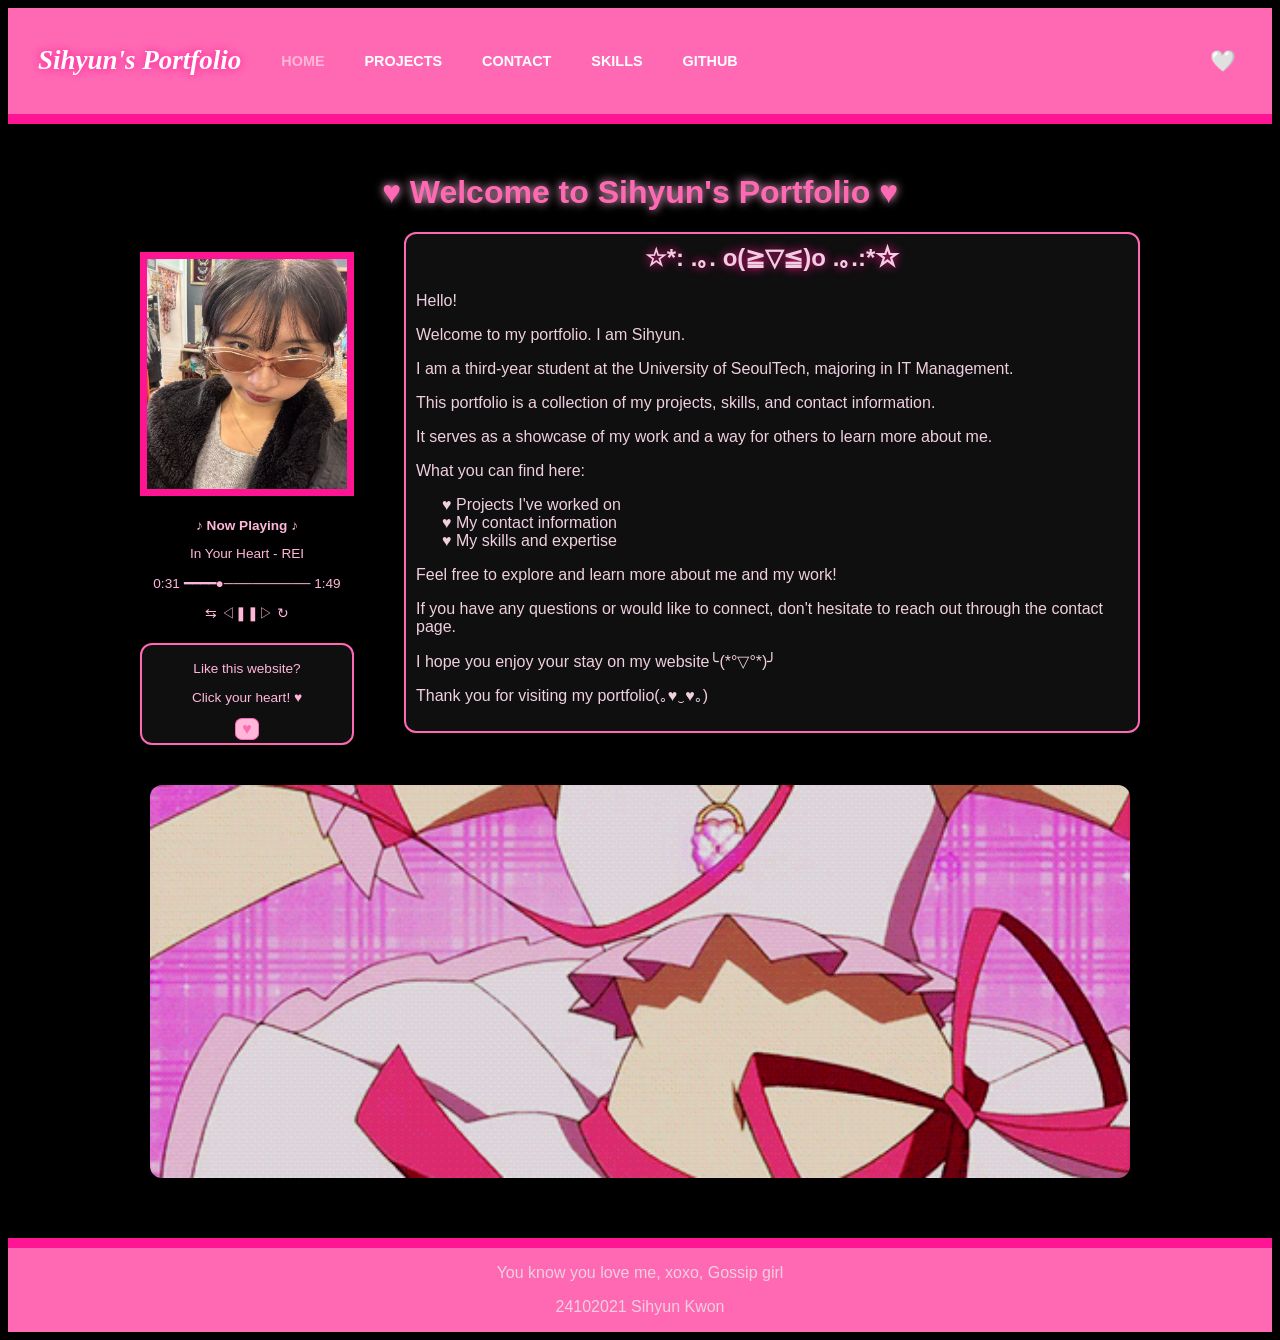
<file: index.html>
<!DOCTYPE html>
<html lang="en">

<head>
    <meta charset="UTF-8">
    <meta name="viewport" content="width=device-width, initial-scale=1.0">
    <title>Sihyun's Portfolio</title>
    <link rel="stylesheet" href="style.css">
    <script src="script.js"></script>
</head>

<body>
    <header>

        <nav>
            <h2>Sihyun's Portfolio</h2>
            <ul class="links">
                <li><a href="index.html" class="active">HOME</a></li>
                <li><a href="projects.html">PROJECTS</a></li>
                <li><a href="contact.html">CONTACT</a></li>
                <li><a href="skills.html">SKILLS</a></li>
                <li><a href="github.html">GITHUB</a></li>
            </ul>
            <button class="theme-btn" id="themeBtn" onclick="toggleTheme()">🤍</button>
        </nav>
    </header>

    <main>
        <h1>♥ Welcome to Sihyun's Portfolio ♥</h1>
        <div class="me">
            <div class="source">
                <img src="Myface.jpg" alt="profile picture" class="profile-pic">
                <div class="music-bar">
                    <p class="music-note">♪ Now Playing ♪</p>
                    <p><a href="https://youtu.be/6AqF5gty1SU?si=y5CuK_8ITYPAlf7F" target="_blank">In Your Heart -
                            REI</a></p>
                    <p>0:31 ━━━━●───────── 1:49</p>
                    <p>⇆ㅤ ◁ㅤㅤ❚❚ㅤㅤ▷ ㅤ↻</p>
                    <section class="like">
                        <p>Like this website?</p>
                        <p>Click your heart! ♥</p>
                        <button class="heart-button" onclick="toggleHeart()">♥</button>
                    </section>
                </div>
            </div>
            <section class="aboutme">
                <h2 class="icon">☆*: .｡. o(≧▽≦)o .｡.:*☆</h2>
                <p>Hello!</p>
                <p>Welcome to my portfolio. I am Sihyun.</p>
                <p>I am a third-year student at the University of SeoulTech, majoring in IT Management.</p>
                <p>This portfolio is a collection of my projects, skills, and contact information. </p>
                <p>It serves as a showcase of my work and a way for others to learn more about me.</p>

                <p>What you can find here:</p>

                <ul>
                    <li>Projects I've worked on</li>
                    <li>My contact information</li>
                    <li>My skills and expertise</li>
                </ul>

                <p>Feel free to explore and learn more about me and my work!</p>
                <p>If you have any questions or would like to connect,
                    don't hesitate to reach out through the contact page.</p>
                <p>I hope you enjoy your stay on my website╰(*°▽°*)╯</p>
                <p>
                    Thank you for visiting my portfolio(｡♥‿♥｡)
                </p>
            </section>
        </div>
        <section class="Amu">
            <img src="Amu.gif" alt="Amu icon" class="amu-icon">

        </section>
    </main>
    <footer>
        <p>You know you love me, xoxo, Gossip girl</p>
        <p>24102021 Sihyun Kwon</p>
    </footer>
</body>

</html>
</file>
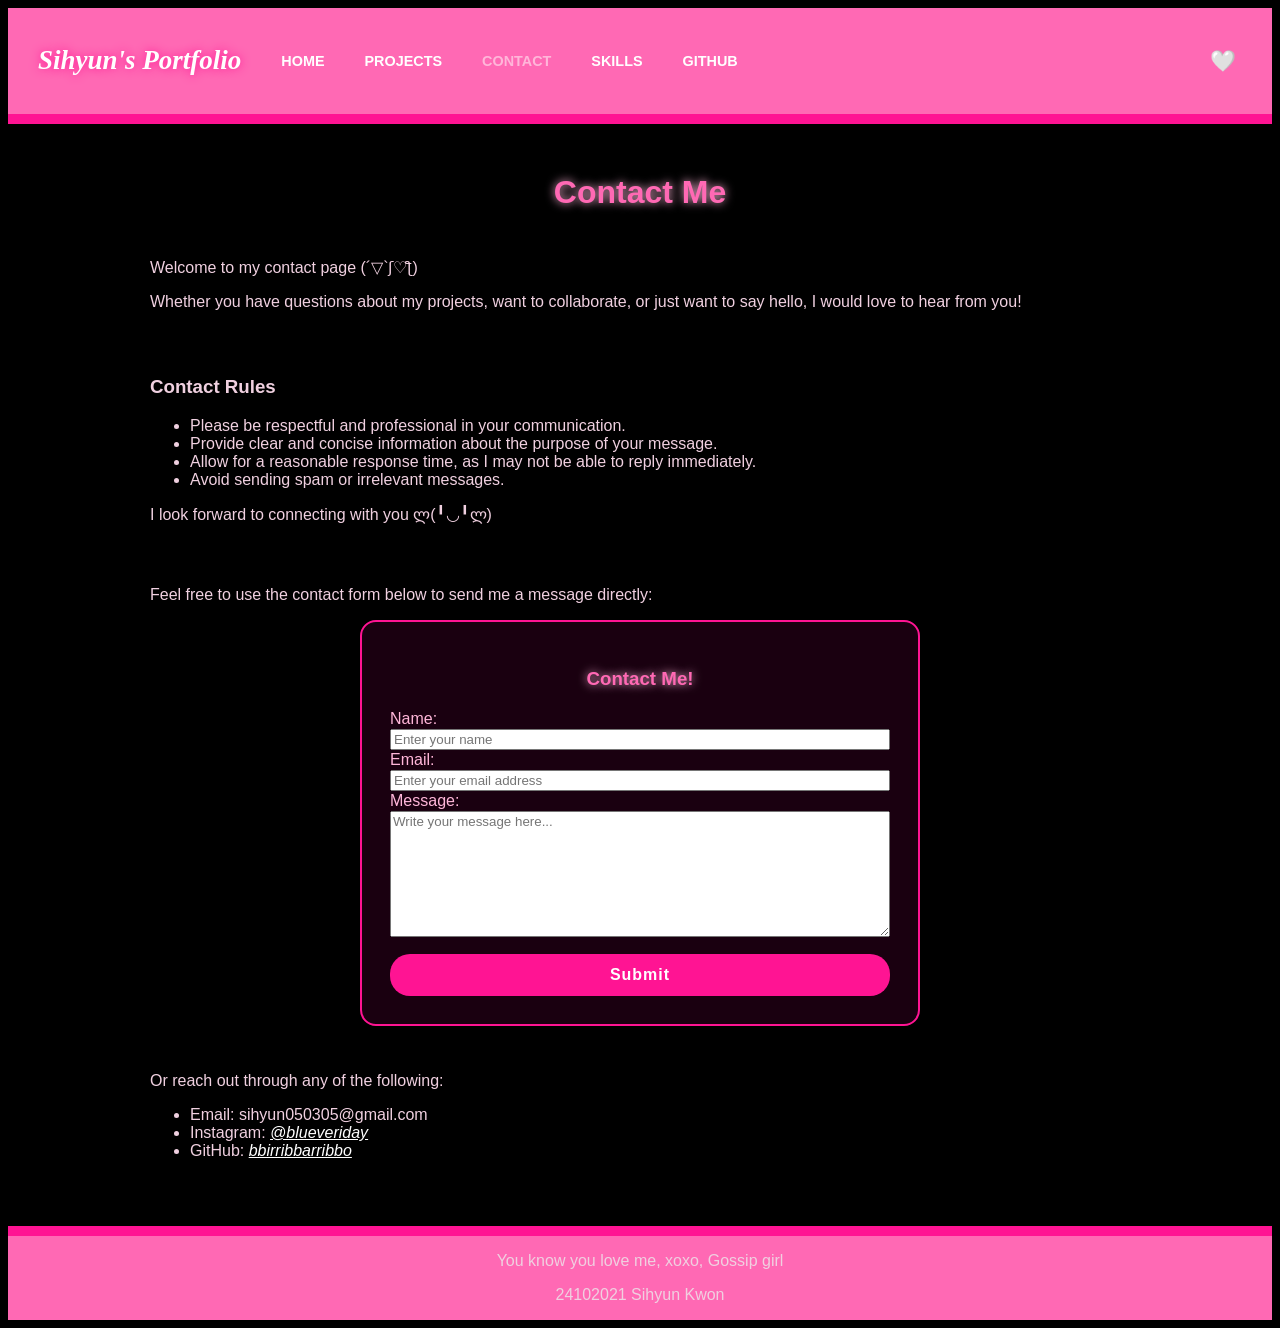
<file: contact.html>
<!DOCTYPE html>
<html lang="en">

<head>
    <meta charset="UTF-8">
    <meta name="viewport" content="width=device-width, initial-scale=1.0">
    <title>Contact - Sihyun's Portfolio</title>
    <link rel="stylesheet" href="style.css">
        <script src="script.js"></script>
</head>

<body>
    <header>
        <nav>
            <h2>Sihyun's Portfolio</h2>
            <ul class="links">
                <li><a href="index.html">HOME</a></li>
                <li><a href="projects.html">PROJECTS</a></li>
                <li><a href="contact.html" class="active">CONTACT</a></li>
                <li><a href="skills.html">SKILLS</a></li>
                <li><a href="github.html">GITHUB</a></li>
            </ul>
            <button class="theme-btn" id="themeBtn" onclick="toggleTheme()">🤍</button>
        </nav>
    </header>
    <main>
        <h1>Contact Me</h1>
        <section class="introduction">
            <p>Welcome to my contact page (´▽`ʃ♡ƪ)</p>
            <p>Whether you have questions about my projects, want to collaborate, or just want to say hello, I would
                love to hear from you!</p>
        </section>
        <section class="contact-rules">
            <h3>Contact Rules</h3>
            <ul>
                <li>Please be respectful and professional in your communication.</li>
                <li>Provide clear and concise information about the purpose of your message.</li>
                <li>Allow for a reasonable response time, as I may not be able to reply immediately.</li>
                <li>Avoid sending spam or irrelevant messages.</li>
            </ul>
            <p>I look forward to connecting with you ლ(╹◡╹ლ)</p>
        </section>
        <section class="contact-form">
            <p>Feel free to use the contact form below to send me a message directly:</p>
            <form>
                <h3>Contact Me!</h3>
                <label for="name">Name:</label>
                <input type="text" id="name" name="name" placeholder="Enter your name">

                <label for="email">Email:</label>
                <input type="email" id="email" name="email" placeholder="Enter your email address">

                <label for="message">Message:</label>
                <textarea id="message" name="message" placeholder="Write your message here..."></textarea>

                <input type="submit" value="Submit">
            </form>
        </section>
        <section class="contact-info">
            <p>Or reach out through any of the following:</p>
            <ul>
                <li>Email: sihyun050305@gmail.com</li>
                <li>Instagram: <a href="https://www.instagram.com/blueveriday/" target="_blank">@blueveriday</a></li>
                <li>GitHub: <a href="https://github.com/bbirribbarribbo" target="_blank">bbirribbarribbo</a></li>
            </ul>
        </section>
    </main>
    <footer>
        <p>You know you love me, xoxo, Gossip girl</p>
        <p>24102021 Sihyun Kwon</p>
    </footer>
</body>

</html>
</file>
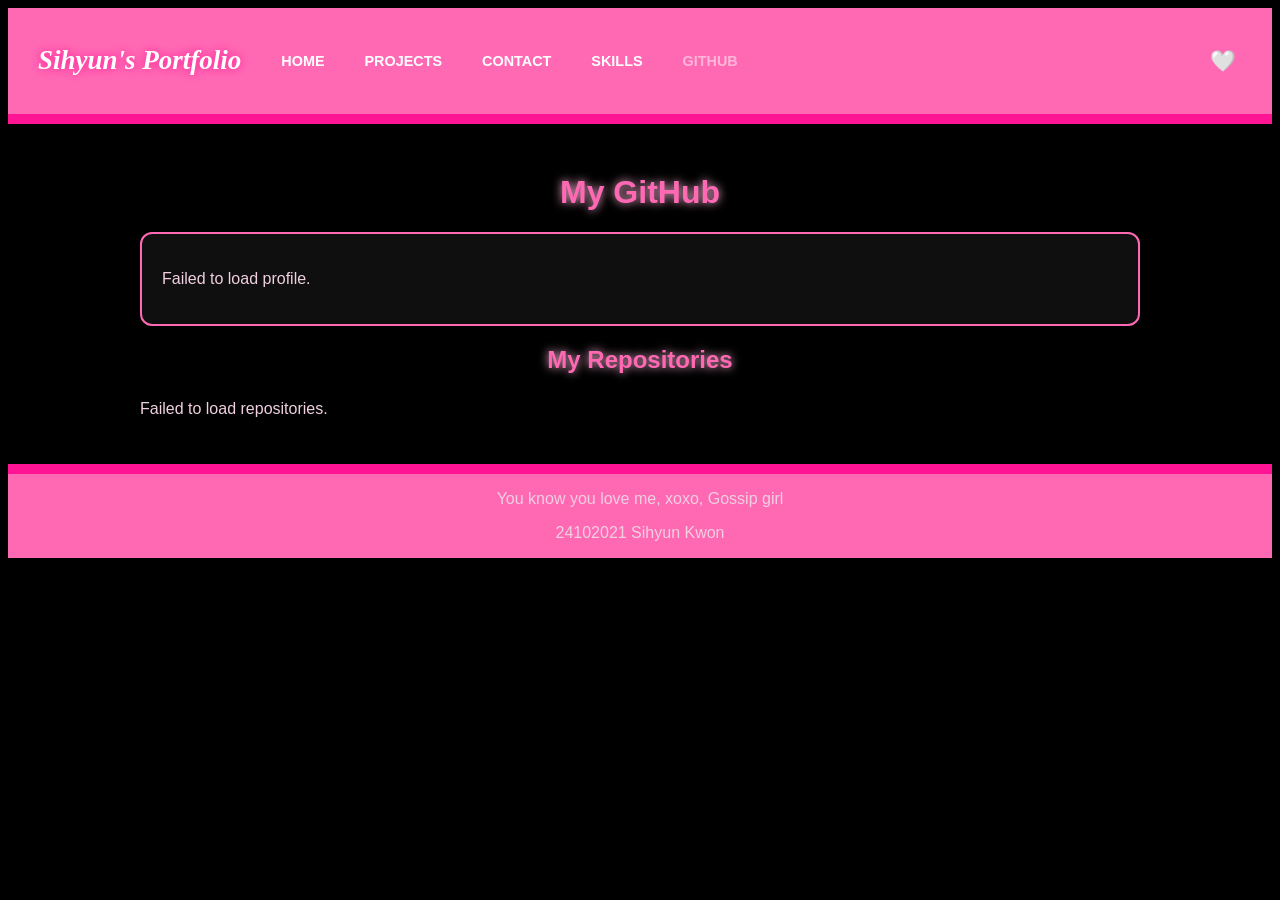
<file: github.html>
<!DOCTYPE html>
<html lang="en">

<head>
    <meta charset="UTF-8">
    <meta name="viewport" content="width=device-width, initial-scale=1.0">
    <title>GitHub - Sihyun's Portfolio</title>
    <link rel="stylesheet" href="style.css">
    <script src="script.js"></script>
</head>

<body>
    <header>
        <nav>
            <h2>Sihyun's Portfolio</h2>
            <ul class="links">
                <li><a href="index.html">HOME</a></li>
                <li><a href="projects.html">PROJECTS</a></li>
                <li><a href="contact.html">CONTACT</a></li>
                <li><a href="skills.html">SKILLS</a></li>
                <li><a href="github.html" class="active">GITHUB</a></li>
            </ul>
            <button class="theme-btn" id="themeBtn" onclick="toggleTheme()">🤍</button>
        </nav>
    </header>

    <main>
        <h1>My GitHub</h1>

        <!-- Profile Card -->
        <section class="github-profile" id="githubProfile">
            <p>Loading profile...</p>
        </section>

        <!-- Repos -->
        <h2 class="repo-title">My Repositories</h2>
        <div class="repo-grid" id="repoGrid">
            <p>Loading repositories...</p>
        </div>
    </main>

    <footer>
        <p>You know you love me, xoxo, Gossip girl</p>
        <p>24102021 Sihyun Kwon</p>
    </footer>

</body>

</html>
</file>
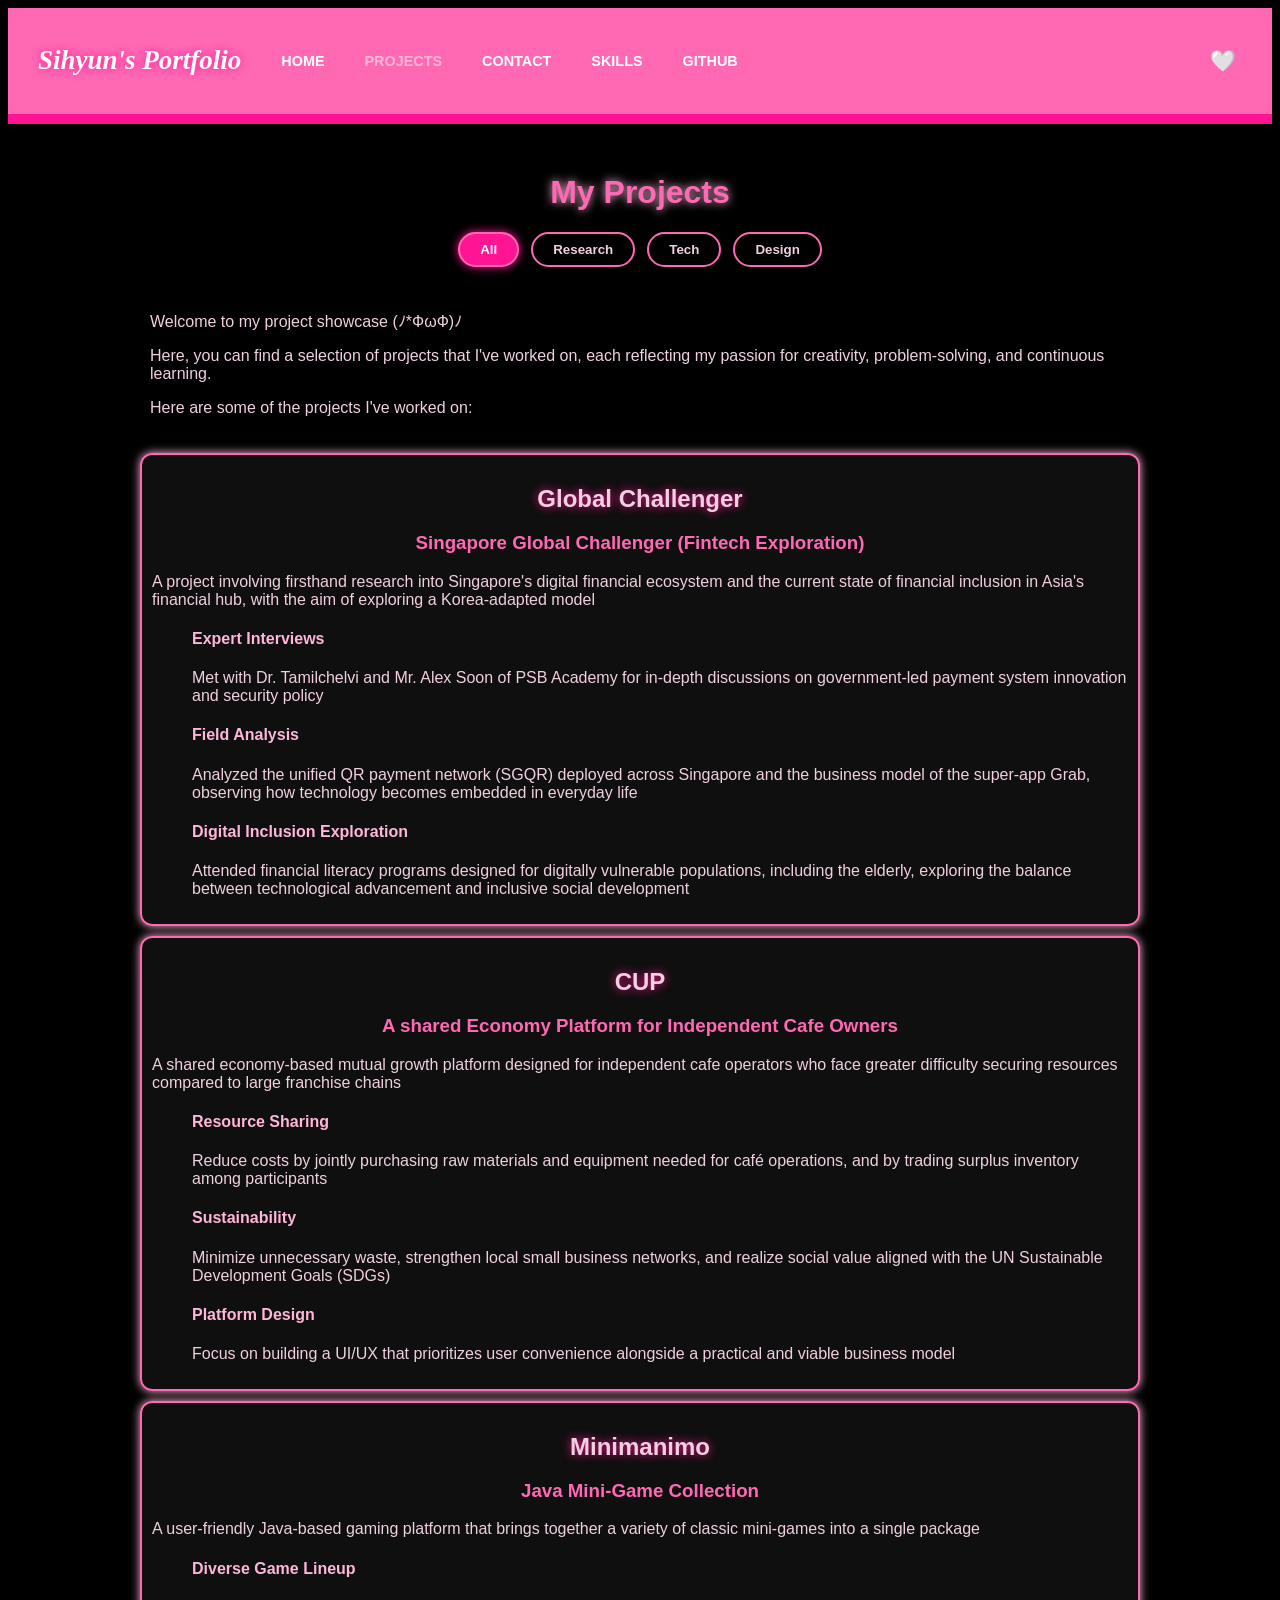
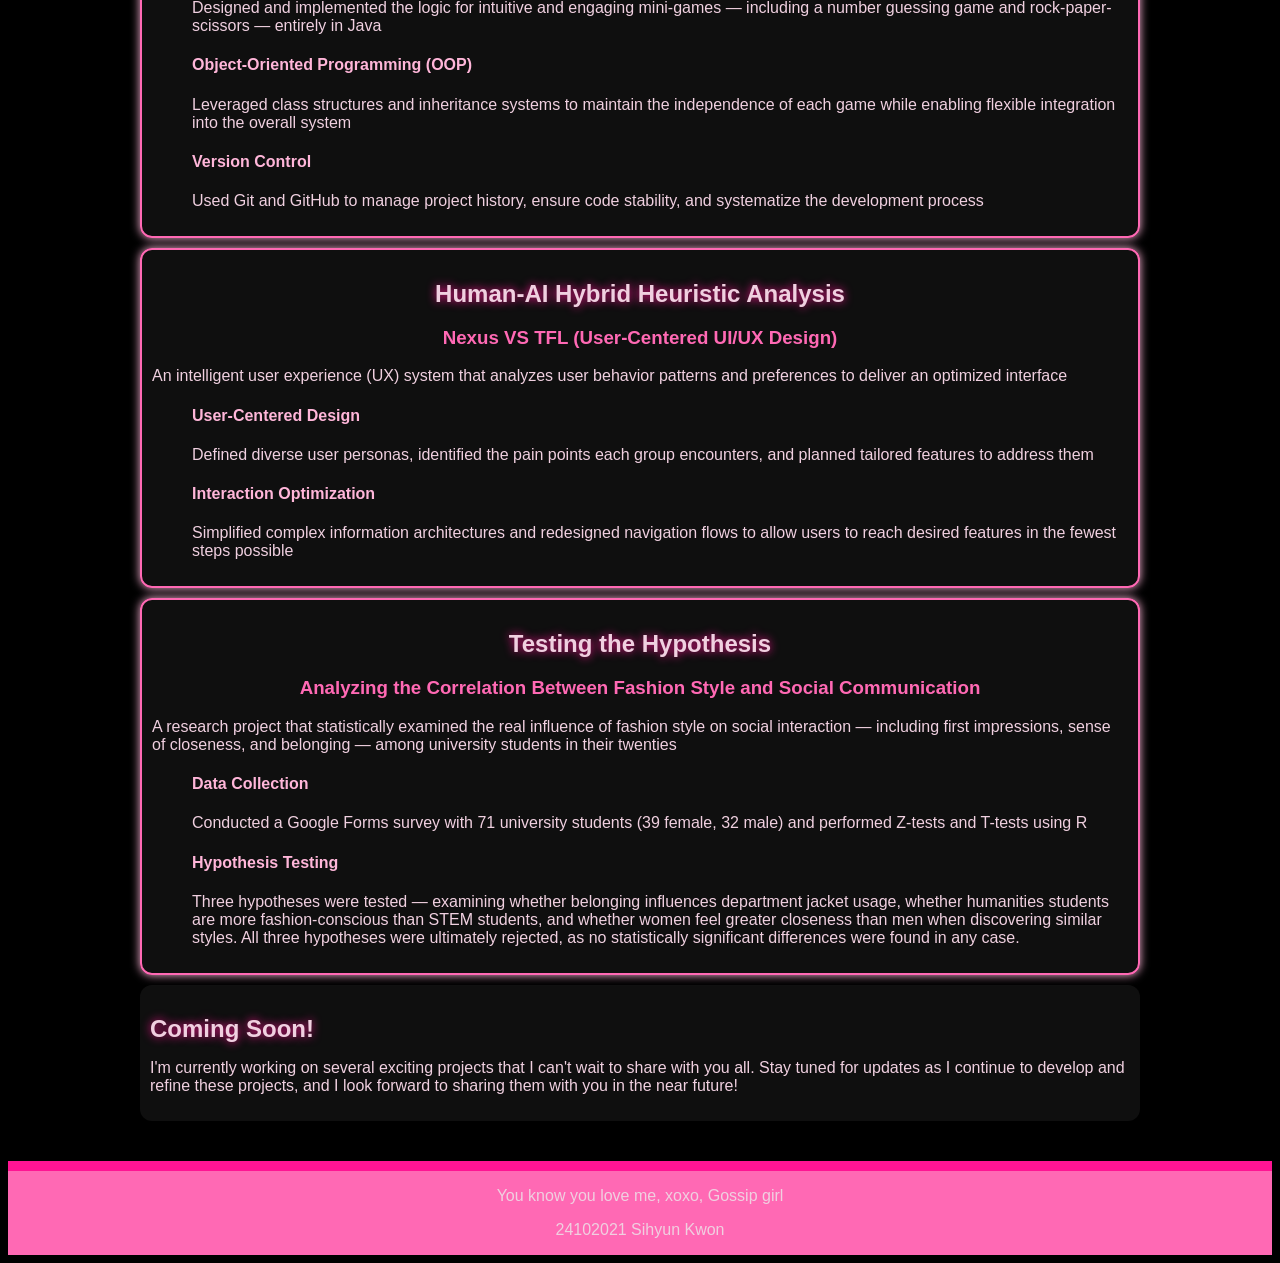
<file: projects.html>
<!DOCTYPE html>
<html lang="en">

<head>
    <meta charset="UTF-8">
    <meta name="viewport" content="width=device-width, initial-scale=1.0">
    <title>Projects - Sihyun's Portfolio</title>
    <link rel="stylesheet" href="style.css">
    <script src="script.js"></script>
</head>

<body>
    <header>

        <nav>
            <h2>Sihyun's Portfolio</h2>
            <ul class="links">
                <li><a href="index.html">HOME</a></li>
                <li><a href="projects.html" class="active">PROJECTS</a></li>
                <li><a href="contact.html">CONTACT</a></li>
                <li><a href="skills.html">SKILLS</a></li>
                <li><a href="github.html">GITHUB</a></li>
            </ul>
            <button class="theme-btn" id="themeBtn" onclick="toggleTheme()">🤍</button>
        </nav>
    </header>

    <main>
        <h1>My Projects</h1>
        <div class="filter-buttons">
            <button class="filter-btn active" onclick="filterProjects('all')">All</button>
            <button class="filter-btn" onclick="filterProjects('research')">Research</button>
            <button class="filter-btn" onclick="filterProjects('tech')">Tech</button>
            <button class="filter-btn" onclick="filterProjects('design')">Design</button>
        </div>
        <section class="introduction">
            <p>Welcome to my project showcase (ﾉ*ФωФ)ﾉ</p>
            <p>Here, you can find a selection of projects that I've worked on, each reflecting my passion for
                creativity, problem-solving, and continuous learning.</p>
            <p>Here are some of the projects I've worked on: </p>
        </section>
        <div class="projects-list">
            <section class="global-challenger" data-category="research">
                <h2>Global Challenger</h2>
                <h3>Singapore Global Challenger (Fintech Exploration)</h3>
                <p>A project involving firsthand research into Singapore's digital financial ecosystem and the current
                    state of financial inclusion in Asia's financial hub, with the aim of exploring a Korea-adapted
                    model</p>
                <ul>
                    <li>
                        <h4>Expert Interviews</h4>Met with Dr. Tamilchelvi and Mr. Alex Soon of PSB Academy for in-depth
                        discussions on government-led payment system innovation and security policy
                    </li>
                    <li>
                        <h4>Field Analysis</h4>Analyzed the unified QR payment network (SGQR) deployed across Singapore
                        and the business model of the super-app Grab, observing how technology becomes embedded in
                        everyday life
                    </li>
                    <li>
                        <h4>Digital Inclusion Exploration</h4>Attended financial literacy programs designed for
                        digitally vulnerable populations, including the elderly, exploring the balance between
                        technological advancement and inclusive social development
                    </li>
                </ul>
            </section>
            <section class="cup" data-category="design">
                <h2>CUP</h2>
                <h3>A shared Economy Platform for Independent Cafe Owners</h3>
                <p>A shared economy-based mutual growth platform designed for independent cafe operators who face
                    greater difficulty securing resources compared to large franchise chains</p>
                <ul>
                    <li>
                        <h4>Resource Sharing</h4>Reduce costs by jointly purchasing raw materials and equipment needed
                        for café operations, and by trading surplus inventory among participants
                    </li>
                    <li>
                        <h4>Sustainability</h4>Minimize unnecessary waste, strengthen local small business networks, and
                        realize social value aligned with the UN Sustainable Development Goals (SDGs)
                    </li>
                    <li>
                        <h4>Platform Design</h4>Focus on building a UI/UX that prioritizes user convenience alongside a
                        practical and viable business model
                    </li>
                </ul>
            </section>
            <section class="minimanimo" data-category="tech">
                <h2>Minimanimo</h2>
                <h3>Java Mini-Game Collection</h3>
                <p>A user-friendly Java-based gaming platform that brings together a variety of classic mini-games into
                    a single package</p>
                <ul>
                    <li>
                        <h4>Diverse Game Lineup</h4>Designed and implemented the logic for intuitive and engaging
                        mini-games — including a number guessing game and rock-paper-scissors — entirely in Java
                    </li>
                    <li>
                        <h4>Object-Oriented Programming (OOP)</h4>Leveraged class structures and inheritance systems to
                        maintain the independence of each game while enabling flexible integration into the overall
                        system
                    </li>
                    <li>
                        <h4>Version Control</h4>Used Git and GitHub to manage project history, ensure code stability,
                        and systematize the development process
                    </li>
                </ul>
            </section>
            <section class="Heuristic" data-category="design">
                <h2>Human-AI Hybrid Heuristic Analysis</h2>
                <h3>Nexus VS TFL (User-Centered UI/UX Design)</h3>
                <p> An intelligent user experience (UX) system that analyzes user behavior patterns and preferences to
                    deliver an optimized interface</p>
                <ul>
                    <li>
                        <h4>User-Centered Design</h4>Defined diverse user personas, identified the pain points each
                        group encounters, and planned tailored features to address them
                    </li>
                    <li>
                        <h4>Interaction Optimization</h4>Simplified complex information architectures and redesigned
                        navigation flows to allow users to reach desired features in the fewest steps possible
                    </li>
                </ul>
            </section>
            <section class="Hypothesis" data-category="research">
                <h2>Testing the Hypothesis</h2>
                <h3>Analyzing the Correlation Between Fashion Style and Social Communication</h3>
                <p>A research project that statistically examined the real influence of fashion style on social
                    interaction — including first impressions, sense of closeness, and belonging — among university
                    students in their twenties</p>
                <ul>
                    <li>
                        <h4>Data Collection</h4>Conducted a Google Forms survey with 71 university students (39 female,
                        32 male) and performed Z-tests and T-tests using R
                    </li>
                    <li>
                        <h4>Hypothesis Testing</h4>Three hypotheses were tested — examining whether belonging influences
                        department jacket usage, whether humanities students are more fashion-conscious than STEM
                        students, and whether women feel greater closeness than men when discovering similar styles. All
                        three hypotheses were ultimately rejected, as no statistically significant differences were
                        found in any case.
                    </li>
                </ul>
            </section>
        </div>
        <section class="ing">
            <h2>Coming Soon!</h2>
            <p>I'm currently working on several exciting projects that I can't wait to share with you all. Stay tuned
                for updates as I continue to develop and refine these projects, and I look forward to sharing them with
                you in the near future!</p>
        </section>
    </main>
    <footer>
        <p>You know you love me, xoxo, Gossip girl</p>
        <p>24102021 Sihyun Kwon</p>
    </footer>

</body>

</html>
</file>
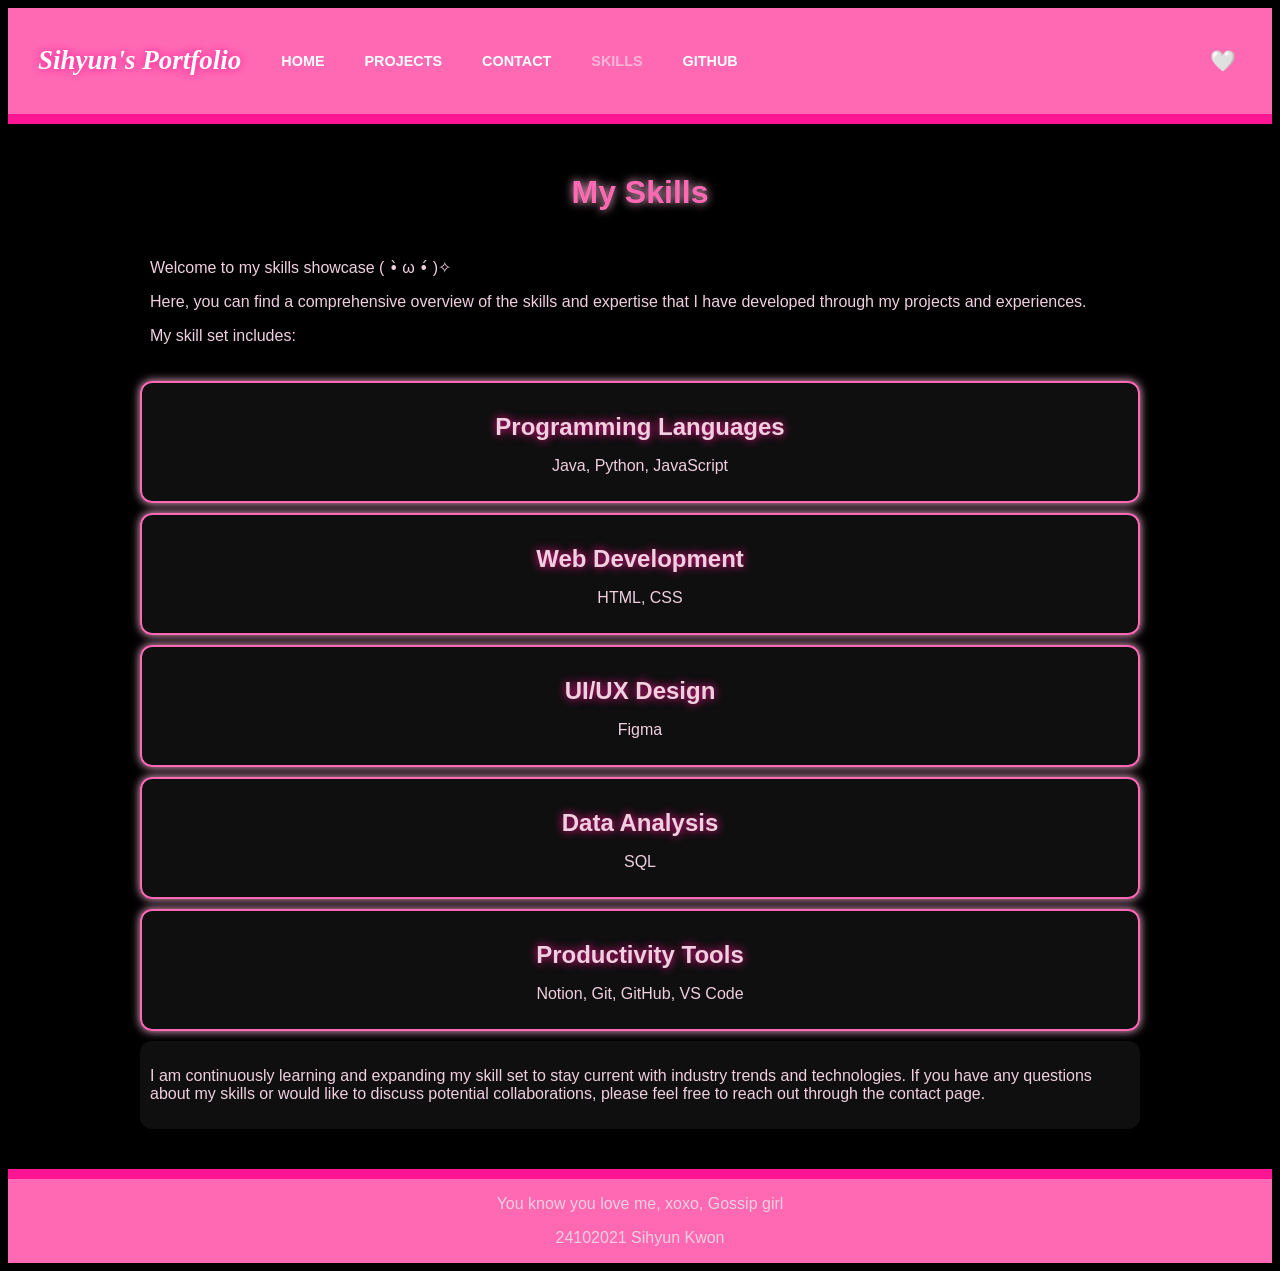
<file: skills.html>
<!DOCTYPE html>
<html lang="en">

<head>
    <meta charset="UTF-8">
    <meta name="viewport" content="width=device-width, initial-scale=1.0">
    <title>Skills - Sihyun's Portfolio</title>
    <link rel="stylesheet" href="style.css">
    <script src="script.js"></script>
</head>

<body>
    <header>
        <nav>
            <h2>Sihyun's Portfolio</h2>
            <ul class="links">
                <li><a href="index.html">HOME</a></li>
                <li><a href="projects.html">PROJECTS</a></li>
                <li><a href="contact.html">CONTACT</a></li>
                <li><a href="skills.html" class="active">SKILLS</a></li>
                <li><a href="github.html">GITHUB</a></li>
            </ul>
            <button class="theme-btn" id="themeBtn" onclick="toggleTheme()">🤍</button>
        </nav>

    </header>
    <main>
        <h1>My Skills</h1>
        <section class="introduction">
            <p>Welcome to my skills showcase ( •̀ ω •́ )✧</p>
            <p>Here, you can find a comprehensive overview of the skills and expertise that I have developed through my
                projects and experiences.</p>
            <p>My skill set includes:</p>
        </section>
        <div class="skills-list">
            <section class="Programming">
                <h2>Programming Languages</h2>
                <p>Java, Python, JavaScript</p>
            </section>
            <section class="Web-Development">
                <h2>Web Development</h2>
                <p>HTML, CSS</p>
            </section>
            <section class="UIUX-Design">
                <h2>UI/UX Design</h2>
                <p>Figma</p>
            </section>
            <section class="Data-Analysis">
                <h2>Data Analysis</h2>
                <p>SQL</p>
            </section>
            <section class="Productivity-Tools">
                <h2>Productivity Tools</h2>
                <p>Notion, Git, GitHub, VS Code</p>
            </section>
        </div>
        <section class="ending">
            <p>I am continuously learning and expanding my skill set to stay current with industry trends and
                technologies. If you have any questions about my skills or would like to discuss potential
                collaborations, please feel free to reach out through the contact page.</p>
        </section>
    </main>
    <footer>
        <p>You know you love me, xoxo, Gossip girl</p>
        <p>24102021 Sihyun Kwon</p>
    </footer>

</body>

</html>
</file>
<file: style.css>
:root {
  --pink: #ff69b4;
  --pink-dark: #ff1493;
  --pink-light: #ffb6d9;
  --pink-pale: #ffe4f0;
  --black: #000000;
  --black-soft: #1a0010;
  --white: #ffffff;
  --text-light: #f0d0e0;
}

body {
  font-family: 'Arial', sans-serif;
  background-color: var(--black);
  color: var(--text-light);
}



header {

  background-color: var(--pink);
  padding: 15px;
  text-align: center;
  border-bottom: var(--pink-dark) solid 10px;
}

/* navigation bar */
nav {
  color: var(--white);
  display: flex;
  margin: 0 15px;
  font-size: 18px;
  align-items: center;
  justify-content: space-between;
}

nav h2 {
  color: var(--white);
  text-shadow: 0 0 10px var(--pink-dark);
  font-style: italic;
  font-family: 'Times New Roman', Times, serif;
}

/* navigation links */
.links {
  list-style: none;
  display: flex;
  gap: 20px;
  position: static;
  left: 50%;
  transform: none;
}

.links li a {
  color: var(--white);
  text-decoration: none;
  font-weight: bold;
  transition: color 0.3s ease;
  font-size: 0.9rem;
}

.links li a:hover,
.links li a.active {
  color: var(--pink-light);
}

main h1 {
  text-align: center;
  margin-top: 30px;
  color: var(--pink);
  text-shadow: 0 0 10px var(--pink-light);
}

main {
  padding: 20px 40px;
  max-width: 1000px;
  margin: 0 auto;
  ;
}

/* sections basic style */
section {
  background: rgba(255, 255, 255, 0.06);
  border: 2px solid var(--pink);
  border-radius: 12px;
  padding: 10px;
  margin-bottom: 10px;
}

section h2 {
  text-shadow: 0 0 10px var(--pink-dark);
  margin-bottom: 10px;
  align-items: center;
}

footer {
  background-color: var(--pink);
  text-align: center;
  padding: 0.02px;
  border-top: var(--pink-dark) solid 10px;
  margin-top: 10px;
}

.introduction {
  border-style: none;
  background-color: var(--black);
}

/* index.html */
/*profile picture*/
.profile-pic {
  width: 200px;
  height: 230px;
  margin-top: 20px;
  border-color: var(--pink-dark);
  border-width: 7px;
  border-style: solid;
}

/* icon section */
.icon {
  align-items: center;
  max-width: 800px;
  margin: 0 auto 20px;
  display: flex;
  flex-direction: column;
}

/* about me and source section */
.me {
  display: flex;
  justify-content: center;
  margin-top: 20px;
  gap: 50px;
  /* Adjust the gap between the profile picture and the text */
  max-width: 1000px;
  margin: 0 auto 20px;
}

.me ul li {
  list-style: "♥ ";
  /*bullet point with heart*/
}

.source {
  display: flex;
  flex-direction: column;
  align-items: center;
}

/* music bar */
.music-bar {
  width: 100%;
  text-align: center;
  margin-top: 8px;
}

.music-bar p {
  width: 100%;
  color: var(--pink-light);
  font-size: 0.85rem;
}

.music-note {
  color: var(--pink);
  font-weight: 700;
}

.music-bar a {
  color: var(--pink-light);
  text-decoration: none;
}

/* like button */
.like {
  text-align: center;
  margin-top: 20px;
  padding: 3px;
}

.heart-button {
  background: var(--pink-light);
  border: 1px solid var(--pink);
  font-size: 1rem;
  border-radius: 30%;
  cursor: pointer;
  color: var(--pink);
  transition: transform 0.2s ease, color 0.2s ease;
  /* Smooth transition for hover effects */
}

.heart-button:hover {
  transform: scale(1.1);
  /* Slightly enlarge the button on hover */
  color: var(--pink-dark);
  box-shadow: var(--pink-dark) 0px 0px 8px;
}

.Amu {
  max-width: 1000px;
  margin: 0 auto 20px;
  text-align: center;
  border-style: none;
  background-color: var(--black);
}


.amu-icon {
  width: 100%;
  border-radius: 12px;
  opacity: 0.95;
  display: block
}

/*contact.html*/
/* contact section information */
.contact-info a {
  color: var(--white);
  text-decoration: underline;
  font-style: italic;
  transition: color 0.3s ease;
}

form {
  display: flex;
  flex-direction: column;
  gap: 1px;
  /* Adjust the gap between form elements */
  max-width: 500px;
  margin: 0 auto;
  padding: 28px;
  background: var(--black-soft);
  border: 2px solid var(--pink-dark);
  border-radius: 16px;
  color: var(--pink-light);
}

form textarea {
  min-height: 120px;
  resize: vertical;
  /* Allow vertical resizing -> if both can do, layout is broken */
  font-family: 'Arial', sans-serif;
}

form h3 {
  text-align: center;
  color: var(--pink);
  text-shadow: 0 0 10px var(--pink-light);
}

form input[type="submit"] {
  background: var(--pink-dark);
  color: var(--white);
  border: none;
  border-radius: 20px;
  padding: 12px 28px;
  font-size: 1rem;
  font-weight: 700;
  cursor: pointer;
  /* Change cursor to pointer on hover */
  align-self: center;
  letter-spacing: 1px;
  transition: background 0.2s, box-shadow 0.2s;
  width: 100%;
  margin-top: 16px;
}

form input[type="submit"]:hover {
  background: var(--pink);
  box-shadow: 0 0 12px var(--pink-dark);

}

.contact-rules,
.contact-info,
.contact-form {
  border-style: none;
  background-color: var(--black);
}


/* skills.html */
.skills-list section {
  text-align: center;
  border-width: 2px;
  box-shadow: 0px 0px 10px var(--pink-light);
}

.ending {
  border-style: none;
}

/* projects.html */
.ing {
  border-style: none;
}

.projects-list section {
  border-width: 2px;
  box-shadow: 0px 0px 10px var(--pink-light);
}

.projects-list section h2 {
  text-align: center;
}

.projects-list h3 {
  color: var(--pink);
  text-align: center;
}

.projects-list ul h4 {
  color: var(--pink-light);
}

.projects-list ul li {
  list-style: none;
}

/* Responsive design */
/*tablet and smartphone */
@media (max-width: 768px) {
  nav {
    flex-direction: column;
    align-items: center;
    gap: 8px;
    padding: 12px 16px;
  }

  .links {
    gap: 12px;
    flex-wrap: nowrap;
    justify-content: center;
  }

  .links a {
    font-size: 0.85rem;
  }

  /*picture and text vertical layout*/
  .me {
    flex-direction: column;
    align-items: center;
  }

  main {
    padding: 20px 12px;
  }
}

/*smartphone*/
@media (max-width: 480px) {
  nav h2 {
    font-size: 1rem;
  }

  .links {
    gap: 8px;
    flex-wrap: wrap;
    /*view is very small, so wrap the links to multiple lines*/
    justify-content: center;
  }

  .links a {
    font-size: 0.75rem;
  }

  main h1 {
    font-size: 1.3rem;
  }

  .profile-pic {
    width: 150px;
    height: 170px;
  }

  .me {
    flex-direction: column;
    align-items: center;
  }

  form {
    padding: 16px;
  }

  .skills-list {
    flex-direction: column;
    align-items: center;
  }
}

/*desktop*/
@media (min-width: 769px) {
  .me {
    flex-direction: row;
    align-items: flex-start;
  }

  .links {
    gap: 40px;
  }

  main {
    padding: 20px 40px;
  }
}


/* Light theme */
body.light {
  background-color: var(--white);
  color: var(--pink-dark);
}

body.light header {
  background-color: var(--pink-light);
  border-bottom: var(--pink) solid 10px;
}

body.light nav h2 {
  color: var(--pink-dark);
}

body.light .links li a {
  color: var(--pink-dark);
}

body.light .links li a:hover,
body.light .links li a.active {
  color: var(--pink);
}

body.light section {
  background: rgba(255, 105, 180, 0.08);
  border-color: var(--pink);
}

body.light main h1 {
  color: var(--pink-dark);
}

body.light footer {
  background-color: var(--pink-light);
  border-top: var(--pink) solid 10px;
}

body.light footer p {
  color: var(--pink-dark);
}

body.light form {
  background: var(--pink-pale);
  border-color: var(--pink);
  color: var(--pink-dark);
}

body.light .introduction,
body.light .contact-rules,
body.light .contact-info,
body.light .contact-form,
body.light .ending,
body.light .ing,
body.light .likes {
  background-color: var(--white);
}

body.light section h2 {
  color: var(--white);
}

body.light nav h2 {
  color: var(--white);
}

/* theme button in nav */
.theme-btn {
  background: none;
  border: none;
  font-size: 1.3rem;
  cursor: pointer;
  transition: transform 0.2s ease;
  margin-left: auto;
}

.theme-btn:hover {
  transform: scale(1.2);
}

.filter-buttons {
  display: flex;
  justify-content: center;
  gap: 12px;
  margin: 20px 0;
}

.filter-btn {
  background: none;
  border: 2px solid var(--pink);
  color: var(--text-light);
  border-radius: 20px;
  padding: 8px 20px;
  font-weight: 700;
  cursor: pointer;
  transition: all 0.2s ease;
}

.filter-btn:hover,
.filter-btn.active {
  background: var(--pink-dark);
  color: var(--white);
  box-shadow: 0 0 10px var(--pink-dark);
}

body.light .filter-btn {
  color: var(--pink-dark);
  border-color: var(--pink);
  background: var(--pink-pale);
}

.heart-button.liked {
  background: var(--pink-dark);
  color: var(--white);
  box-shadow: 0 0 12px var(--pink-dark);
}

/* github.html */
.github-profile {
  display: flex;
  align-items: center;
  gap: 30px;
  padding: 20px;
}

.github-avatar {
  width: 120px;
  height: 120px;
  border-radius: 50%;
  border: 4px solid var(--pink);
  box-shadow: 0 0 12px var(--pink-dark);
}

.github-info h2 {
  color: var(--pink);
  margin-bottom: 8px;
}

.github-stats {
  display: flex;
  gap: 20px;
  margin: 10px 0;
  color: var(--pink-light);
}

.github-link {
  color: var(--pink);
  text-decoration: underline;
  font-weight: 700;
}

.repo-title {
  text-align: center;
  color: var(--pink);
  text-shadow: 0 0 10px var(--pink-light);
  margin: 20px 0 10px;
}

.repo-grid {
  display: grid;
  grid-template-columns: repeat(auto-fill, minmax(280px, 1fr));
  gap: 16px;
}

.repo-card {
  background: rgba(255, 255, 255, 0.06);
  border: 2px solid var(--pink);
  border-radius: 12px;
  padding: 16px;
  box-shadow: 0 0 10px var(--pink-light);
  transition: transform 0.2s ease;
}

.repo-card:hover {
  transform: translateY(-4px);
}

.repo-card h3 a {
  color: var(--pink);
  text-decoration: none;
  font-size: 1rem;
}

.repo-card p {
  font-size: 0.85rem;
  color: var(--text-light);
  margin: 8px 0;
}

.repo-stats {
  display: flex;
  gap: 12px;
  font-size: 0.8rem;
  color: var(--pink-light);
}

body.light .repo-card h3 a {
  color: var(--pink-dark);
}

body.light .repo-card p {
  color: var(--pink);
}

body.light .repo-stats {
  color: var(--pink);
}
</file>
